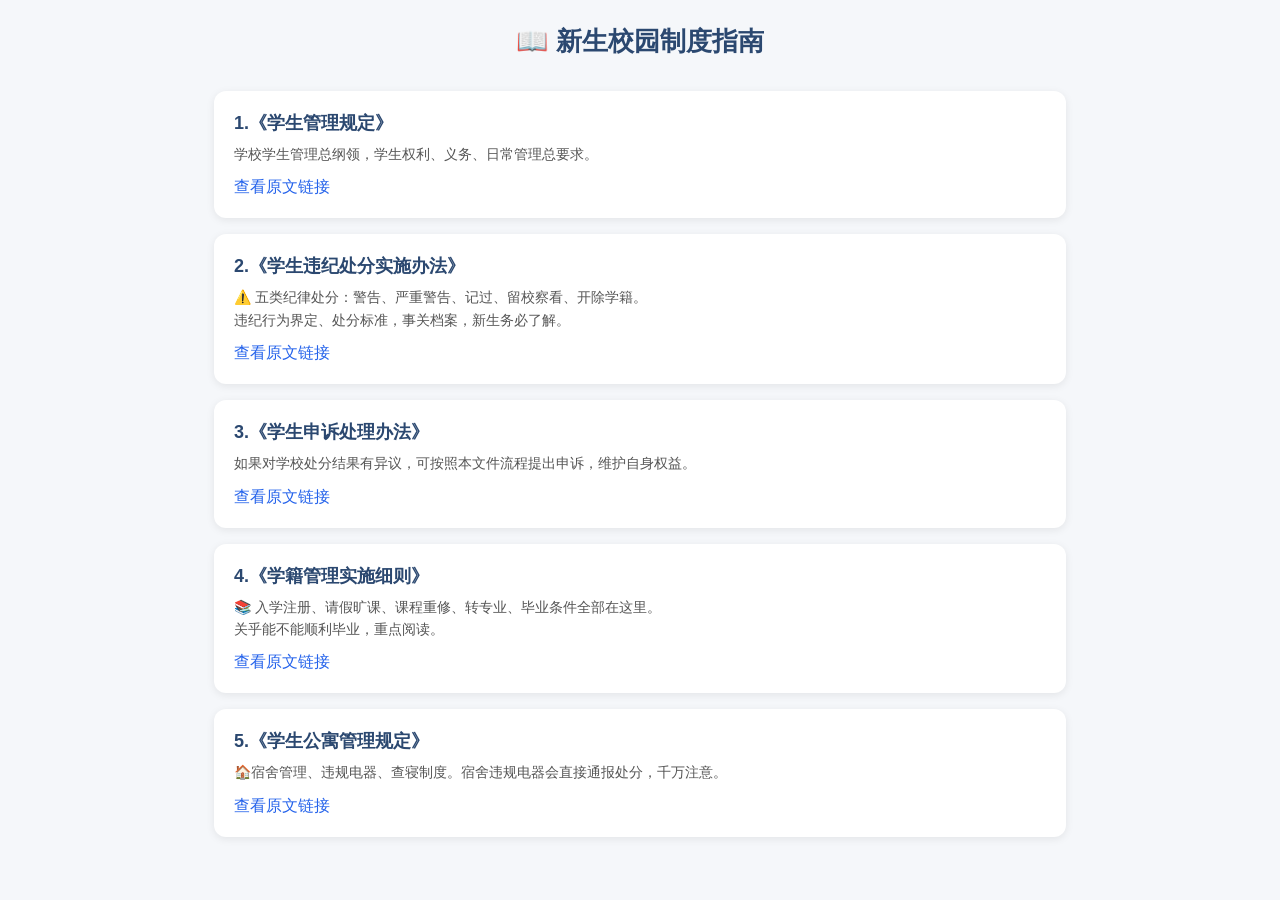
<file: rules.html>
<!DOCTYPE html>
<html lang="zh-CN">
<head>
    <meta charset="UTF-8">
    <meta name="viewport" content="width=device-width, initial-scale=1.0">
    <title>新生校园制度指南</title>
    <style>
        *{margin:0;padding:0;box-sizing:border-box;font-family:"Microsoft Yahei",sans-serif;}
        body{background:#f5f7fa;padding:24px;max-width:900px;margin:0 auto;color:#2d3748;}
        h1{text-align:center;color:#2b4870;margin-bottom:32px;font-size:26px;}
        .card{background:#ffffff;border-radius:12px;padding:20px;margin-bottom:16px;box-shadow:0 2px 8px #00000014;}
        .title{font-size:18px;font-weight:bold;color:#2b4870;margin-bottom:8px;}
        .tip{color:#555555;font-size:14px;margin-bottom:12px;line-height:1.6;}
        a{color:#2563eb;text-decoration:none;}
        a:hover{text-decoration:underline;}
    </style>
</head>
<body>
    <h1>📖 新生校园制度指南</h1>

    <div class="card">
        <div class="title">1.《学生管理规定》</div>
        <div class="tip">学校学生管理总纲领，学生权利、义务、日常管理总要求。</div>
        <a href=" " target="_blank">查看原文链接</a >
    </div>

    <div class="card">
        <div class="title">2.《学生违纪处分实施办法》</div>
        <div class="tip">⚠️ 五类纪律处分：警告、严重警告、记过、留校察看、开除学籍。<br>违纪行为界定、处分标准，事关档案，新生务必了解。</div>
        <a href="http://www.wsyu.edu.cn/xxgkw/2018/0629/c945a35990/pagem.htm" target="_blank">查看原文链接</a >
    </div>

    <div class="card">
        <div class="title">3.《学生申诉处理办法》</div>
        <div class="tip">如果对学校处分结果有异议，可按照本文件流程提出申诉，维护自身权益。</div>
        <a href="http://www.wsyu.edu.cn/xxgkw/2018/1119/c940a36083/pagem.htm" target="_blank">查看原文链接</a >
    </div>

    <div class="card">
        <div class="title">4.《学籍管理实施细则》</div>
        <div class="tip">📚 入学注册、请假旷课、课程重修、转专业、毕业条件全部在这里。<br>关乎能不能顺利毕业，重点阅读。</div>
        <a href="http://www.wsyu.edu.cn/xxgkw/2018/0801/c937a95831/pagem.htm" target="_blank">查看原文链接</a >
    </div>

    <div class="card">
        <div class="title">5.《学生公寓管理规定》</div>
        <div class="tip">🏠宿舍管理、违规电器、查寝制度。宿舍违规电器会直接通报处分，千万注意。</div>
        <a href="https://bwc.wsyu.edu.cn/2021/0922/c3291a74946/pagem.htm" target="_blank">查看原文链接</a >
    </div>

</body>
</html>
</file>
